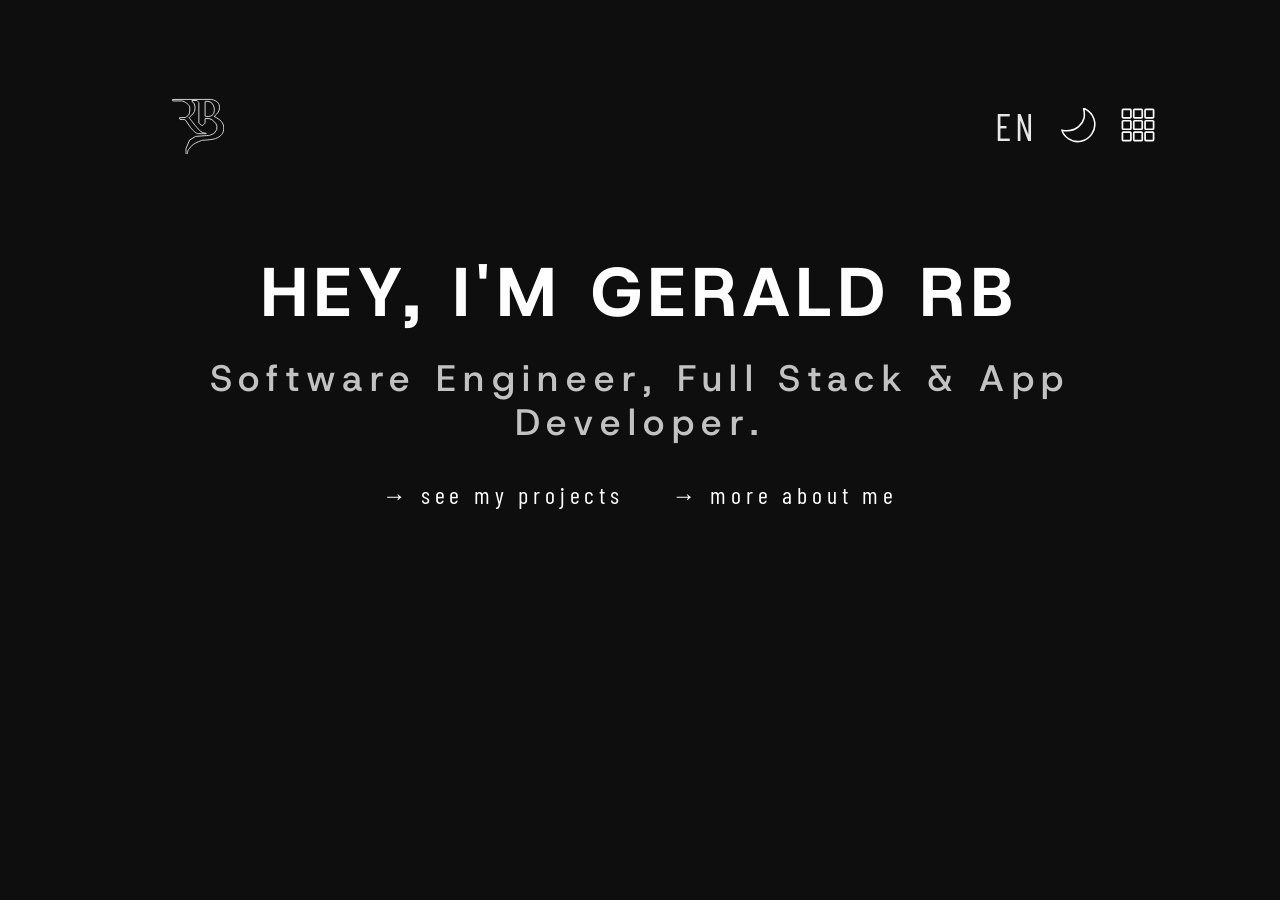
<file: index.html>
<!DOCTYPE html>
<html lang="en">

<head>
    <meta charset="UTF-8">
    <meta name="viewport" content="width=device-width, initial-scale=1.0">
    <link href="https://cdn.jsdelivr.net/npm/bootstrap@5.3.8/dist/css/bootstrap.min.css" rel="stylesheet"
        integrity="sha384-sRIl4kxILFvY47J16cr9ZwB07vP4J8+LH7qKQnuqkuIAvNWLzeN8tE5YBujZqJLB" crossorigin="anonymous">
    <link rel="stylesheet" href="Assets/Css/menu.css">
    <link rel="stylesheet" href="Assets/Css/hero.css">
    <link rel="stylesheet" href="Assets/Css/navbar.css">
    <link rel="stylesheet" href="Assets/Css/work.css">
    <link rel="stylesheet" href="Assets/Css/loadBar.css">
    <link rel="stylesheet" href="Assets/Css/animations.css">
    <link rel="stylesheet" href="Assets/Css/theme.css">

    <link rel="icon" type="image/svg+xml" href="SVG/favicon.svg">
</head>

<body class="body-color is-loading">
    <div id="top-loader" aria-hidden="true"></div>

    <header>
        <div class="header-content">
            <div class="left-part">
                <div class="logo">
                    <a href="index.html" aria-label="Home">
                        <span class="visually-hidden">Home</span>

                        <svg class="logo-svg" width="121" height="136" viewBox="0 0 121 121" fill="none"
                            xmlns="http://www.w3.org/2000/svg" aria-hidden="true">
                            <path
                                d="M77 39.5V5.49996C77 5.49996 79 4 86 5.49996C93 6.99992 95.6262 11.5065 98 19.5C98 19.5 98.8577 24.7691 98 29.5C97.1423 34.2309 95 37.4999 89 39.5C83 41.5 77 39.5 77 39.5Z"
                                stroke="currentColor" stroke-width="2" />
                            <path
                                d="M110.499 20C110.689 8.57039 104.901 3.65011 91.9994 0.5H1.99942C1.00002 0.499997 0.5 0.5 0.5 2C0.5 3.5 1.50022 4 1.99942 4H22.4994C24.6956 4.36511 25.9317 4.54808 27.9994 5.5C30.328 6.61258 31.6357 7.29119 33.9994 9C37.2119 11.3687 38.8217 13 40.9994 17C40.9994 17 41.9434 23.1149 40.9994 30C40.0554 36.8851 36.1021 39.9991 30.9994 42.5L17.4994 43C17.4994 43 17.4994 47 18.4994 47C19.4994 47 30.4994 47.5 30.4994 47.5L42.9994 65.5C49.3138 74.2135 57.8767 79.9622 58.4994 80C58.4994 80 85.0577 80.7091 78.9994 79.5C77.0414 79.1092 71.1919 77.6124 70.9994 77.5L65.4994 74C65.4994 74 57.8756 65.8678 53.4994 60.5C48.0454 53.8101 39.9994 43 39.9994 43C46.2777 35.3471 53.0365 32.4266 53.4994 22.5C53.9017 13.8739 51.2297 6.52072 46.4994 5.5V3H57.9994L58.9994 4C58.9994 4 59.94 4.88896 60.4994 5.5C61.3437 6.42219 62.4994 8 62.4994 8V55.5C62.4994 55.5 64.9988 57.5 67.9994 60C71 62.5 68.9994 62 71.9994 60C74.9994 58 76.3105 57.3817 76.9994 54.5V45H85.9994L92.9994 47.5L101.999 56L104.499 63L103.999 71L97.9994 79.5C97.9994 79.5 88.9421 83.6367 87.4994 84C86.0567 84.3633 74.9994 85 74.9994 85L54.9994 86.5L40.9994 95L32.4994 115C32.4994 115 32.758 133.4 32.9994 135C33.2408 136.6 37.4994 118.5 37.4994 118.5C37.4994 118.5 43.0633 111.122 46.9994 107C55.362 100.619 70.4994 95.5 70.4994 95.5C70.4994 95.5 92.7676 94.6535 101.499 91.5C113.68 87.094 120.546 79.3651 120.499 67C120.45 53.8696 111.705 47.0997 97.9994 40C106.785 32.7726 110.369 27.8532 110.499 20Z"
                                stroke="currentColor" stroke-width="2" />
                        </svg>
                    </a>
                </div>
            </div>
            <div class="right-part">
                <ul>
                    <li class="lenguaje-switch">
                        <button class="lang-toggle" type="button" aria-pressed="false">
                            <span class="lang-wrapper">
                                <span class="lang en">EN</span>
                                <span class="lang es">ES</span>
                            </span>
                        </button>
                    </li>



                    <li class="theme-switch">
                        <button class="icon-btn theme-toggle" type="button" aria-label="Toggle theme"
                            aria-pressed="false">

                            <!-- 🌙 LUNA -->
                            <span class="icon moon">
                                <svg class="theme-icon" viewBox="0 0 225 228" fill="none"
                                    xmlns="http://www.w3.org/2000/svg" aria-hidden="true">
                                    <path
                                        d="M4.4873 143.374L4.71479 144.374M4.71479 144.374C9.60384 165.429 24.9915 186.023 48.4873 201.374C98.5631 234.092 164.255 219.427 198.487 170.374C221.055 138.037 225.076 107.744 212.487 70.374C200.452 34.6471 180.845 17.1181 145.487 0.874023C157.366 54.6944 150.301 87.4006 114.987 119.874C82.5155 149.734 51.8007 153.996 4.71479 144.374Z"
                                        stroke="currentColor" />
                                </svg>
                            </span>

                            <!-- ☀️ SOL -->
                            <span class="icon sun">
                                <!-- PEGA AQUÍ tu SVG del sol -->
                                <svg class="sun-icon" viewBox="0 0 938 937" fill="none"
                                    xmlns="http://www.w3.org/2000/svg">
                                    <path
                                        d="M731.046 684.517C712.01 663.057 700.814 658.483 681.542 667.017C673.467 671.306 669.273 677.053 665.541 684.517C665.541 684.517 663.975 692.16 664.042 698.517C664.131 706.928 672.212 718.598 672.54 718.517C672.54 718.517 716.542 761.517 757.042 803.017C778.06 810.895 788.431 811.325 802.546 795.017C811.903 778.478 810.146 767.561 802.546 755.517L731.046 684.517Z"
                                        stroke="currentColor" />
                                    <path
                                        d="M907.541 435.517H786.041C767.474 441.349 760.291 447.897 758.541 468.517C760.576 488.4 768.242 494.325 786.041 500.517H907.541C929.898 495.078 934.363 486.425 936.541 468.517C935.399 449.261 929.315 441.356 907.541 435.517Z"
                                        stroke="currentColor" />
                                    <path
                                        d="M670.042 221.017L752.542 137.017C771.725 124.899 786.063 124.316 799.042 137.017C811.224 148.936 812.89 161.324 802.542 180.517L717.542 265.516C701.653 274.437 688.139 276.02 675.542 265.516C662.093 254.303 660.555 239.015 670.042 221.017Z"
                                        stroke="currentColor" />
                                    <path
                                        d="M501.041 149.017V28.5174C496.207 9.97555 485.616 0.0262981 468.041 0.517352C451.295 0.985258 442.992 7.75876 435.541 28.5174V149.017C441.67 169.221 452.465 178.951 470.041 178.017C486.595 177.138 496.384 168.804 501.041 149.017Z"
                                        stroke="currentColor" />
                                    <path
                                        d="M444.543 768.516C441.543 772.015 437.542 776.016 436.041 784.517C434.54 793.018 435.044 900.515 435.543 907.516C436.041 914.517 439.541 919.517 439.541 919.517C439.541 919.517 446.122 930.513 456.041 933.517C465.96 936.52 471.462 936.699 481.041 933.517C486.311 931.605 488.73 929.329 492.541 925.517C497.716 920.902 500.092 914.499 501.043 906.516V785.516C499.543 778.99 498.265 775.864 495.043 771.516C488.662 763.708 485.448 761.329 477.041 759.016C470.075 757.1 465.041 757.017 458.043 759.017C451.044 761.017 447.543 765.017 444.543 768.516Z"
                                        stroke="currentColor" />
                                    <path
                                        d="M219.044 671.517C219.044 671.517 137.843 750.713 134.044 756.517C130.245 762.321 128.952 765.942 128.044 773.017C127.931 781.019 128.682 785.349 132.544 792.517C135.157 797.365 143.896 804.632 144.544 804.517C149.829 807.195 153.112 808.383 160.041 808.517C167.223 808.648 177.041 804.517 177.041 804.517C178.524 804.872 232.004 750.906 265.541 718.017C268.651 713.54 270.152 710.666 271.541 706.517C273.044 701.08 273.408 697.508 272.541 692.017C271.046 683.068 269.652 681.2 266.541 676.517C263.43 671.834 255.194 666.289 255.041 667.017C246.817 663.155 241.956 662.814 233.041 664.017C227.348 665.893 224.313 667.671 219.044 671.517Z"
                                        stroke="currentColor" />
                                    <path
                                        d="M21.0429 437.517C13.5128 441.157 10.2098 443.901 5.04581 451.517C5.04581 451.517 1.97471 457.485 1.04268 461.517C-0.186026 466.831 0.97772 478.01 1.54089 478.017C2.58803 481.295 6.1053 487.324 6.54102 487.517C6.0586 487.505 10.3062 493.025 15.041 495.517C19.7044 498.261 22.5824 499.288 28.0458 500.517C33.5092 501.745 152.046 500.517 152.046 500.517C155.272 500.031 160.041 497.517 160.041 497.517C160.041 497.517 168.426 492.981 171.041 489.017C175.736 482.815 177.041 478.517 177.041 478.517C178.566 471.806 179.828 464.937 177.041 457.017C175.207 451.804 172.96 448.489 169.541 445.017C163.048 438.931 158.747 437.223 150.546 435.517H31.0458C27.0208 435.702 24.3566 435.987 21.0429 437.517Z"
                                        stroke="currentColor" />
                                    <path
                                        d="M252.041 269.517C265.757 262.734 270.471 256.938 272.041 242.017C273.004 232.007 271.527 227.382 267.041 220.017L180.541 134.517C174.32 129.86 169.76 127.803 162.041 127.517C156.263 127.302 153.231 128.535 147.541 130.517C140.598 134.222 137.16 137.18 132.041 144.517C126.932 155.969 127.48 162.37 130.041 171.517C131.882 176.583 133.452 179.138 137.541 183.017C141.63 186.895 221.541 267.017 221.541 267.017C232.324 271.617 238.442 273.967 252.041 269.517Z"
                                        stroke="currentColor" />
                                    <path
                                        d="M587.041 415.017C574.707 384.466 558.869 366.017 520.541 346.517C520.541 346.517 510.409 343.159 505.043 345.517C499.223 348.074 495.482 351.324 494.043 357.517C493.38 360.37 493.762 362.101 494.043 365.017C495.019 375.119 512.555 381.781 513.543 383.017C529.703 391.526 537.131 398.475 548.043 415.017C555.046 427.163 558.478 434.416 561.544 450.017C562.508 454.263 561.494 472.687 559.543 489.517C559.543 489.517 561.692 499.231 566.543 502.017C574.198 506.412 586 503.205 589.044 500.017C592.089 496.829 594.119 494.285 597.044 473.017C598.069 448.965 595.613 436.618 587.041 415.017Z"
                                        stroke="currentColor" />
                                    <path
                                        d="M335.544 266.014C306.83 286.446 292.302 299.669 271.044 328.514C253.447 354.78 245.329 371.205 234.544 404.014C225.89 446.085 224.063 470.128 230.544 514.514C238.881 550.104 246.902 569.823 268.044 604.514C289.416 632.432 302.286 645.597 329.045 666.014C358.051 685.436 376.482 692.907 411.044 703.514C443.887 710.694 462.829 711.568 497.544 708.514C539.273 700.946 561.62 694.219 597.544 673.014C627.143 652.048 642.282 638.83 664.544 610.514C678.269 590.622 684.317 578.782 693.544 557.014C694.462 556.768 707.544 508.514 707.544 508.514C707.544 508.514 712.361 464.306 708.544 435.017C702.444 402.761 697.553 385.266 681.544 353.514C660.789 318.018 647.245 303.222 622.044 281.014C594.678 254.369 535.544 235.517 535.544 235.517C490.593 223.778 464.274 223.977 424.044 230.017C424.226 229.45 365.993 243.796 335.544 266.014Z"
                                        stroke="currentColor" />
                                </svg>

                            </span>

                        </button>
                    </li>

                    <li>
                        <button class="hamburger-btn" aria-label="Open menu" aria-controls="menu" aria-expanded="false">

                            <!-- ICONO DEFAULT (grid) -->
                            <span class="icon icon-default">
                                <svg class="hamburger-icon" viewBox="0 0 120 120" xmlns="http://www.w3.org/2000/svg"
                                    fill="none" aria-hidden="true">
                                    <rect x="5" y="5" width="30" height="30" rx="3" />
                                    <rect x="45" y="5" width="30" height="30" rx="3" />
                                    <rect x="85" y="5" width="30" height="30" rx="3" />

                                    <rect x="5" y="45" width="30" height="30" rx="3" />
                                    <rect x="45" y="45" width="30" height="30" rx="3" />
                                    <rect x="85" y="45" width="30" height="30" rx="3" />

                                    <rect x="5" y="85" width="30" height="30" rx="3" />
                                    <rect x="45" y="85" width="30" height="30" rx="3" />
                                    <rect x="85" y="85" width="30" height="30" rx="3" />
                                </svg>
                            </span>

                            <!-- ICONO HOVER (menu2) -->
                            <span class="icon icon-hover">
                                <svg class="menu2-icon" viewBox="0 0 281 250" fill="none"
                                    xmlns="http://www.w3.org/2000/svg" aria-hidden="true">

                                    <path class="draw"
                                        d="M181.734 0.500001L181.734 249L98.1322 249C98.2103 218.048 98.1107 0.500007 98.1107 0.500007L181.734 0.500001Z"
                                        stroke="currentColor" />

                                    <path class="draw"
                                        d="M0.500868 83.4942L280.118 83.3886L280.224 160.592C245.397 160.533 0.606737 160.717 0.606737 160.717L0.500868 83.4942Z"
                                        stroke="currentColor" />

                                    <path class="draw" d="M70.1084 180.503H0.608398V249.003H70.1084V180.503Z"
                                        stroke="currentColor" />

                                    <path class="draw" d="M280.108 180.503H210.608V249.003H280.108V180.503Z"
                                        stroke="currentColor" />

                                    <path class="draw" d="M70.1084 0.50293H0.608398V69.0029H70.1084V0.50293Z"
                                        stroke="currentColor" />

                                    <path class="draw" d="M280.108 0.50293H210.608V69.0029H280.108V0.50293Z"
                                        stroke="currentColor" />
                                </svg>
                            </span>

                            <!-- ICON Exit MENU -->
                            <span class="icon icon-close">
                                <svg class="menu3-icon" style="width: 40px; height: 40px;" viewBox="0 0 328 330"
                                    fill="none" xmlns="http://www.w3.org/2000/svg">
                                    <path
                                        d="M231.434 34.6407L43.9963 242.132L101.234 293.941C124.526 268.049 288.686 86.4631 288.686 86.4631L231.434 34.6407Z"
                                        stroke="currentColor" />
                                    <path
                                        d="M40.1776 92.6673L237.825 290.458L292.49 235.941C267.821 211.357 94.8566 38.1365 94.8566 38.1365L40.1776 92.6673Z"
                                        stroke="currentColor" />
                                </svg>
                            </span>
                        </button>

                    </li>
                </ul>
            </div>
        </div>
    </header>

    <div class="menu" id="menu" aria-hidden="true">

        <!-- SKETCH -->
        <div class="menu-sketch" aria-hidden="true">
            <svg viewBox="0 0 1000 700" preserveAspectRatio="none">
                <path d="M70,70 L930,70 L930,630 L70,630 Z" />
                <path d="M70,150 L930,150" />
                <path d="M180,70 L180,630" />
                <path d="M220,210 L880,210" />
            </svg>
        </div>

        <div class="menu-content">
            <div class="menu-items">
                <nav>
                    <ol>
                        <li>
                            <div class="item-inner "><a href="index.html" data-transition="true">
                                    <h1 data-i18n="nav.home"></h1>
                                </a></div>
                        </li>
                        <li>
                            <div class="item-inner"><a href="View/Work/work.html" data-transition="true">
                                    <h1 data-i18n="nav.work"></h1>
                                </a></div>
                        </li>
                        <li>
                            <div class="item-inner"><a href="View/About/about.html" data-transition="true">
                                    <h1 data-i18n="nav.about"></h1>
                                </a></div>
                        </li>
                        <li>
                            <div class="item-inner hover-scale"><a href="View/Contact/contact.html"
                                    data-transition="true">

                                    <h1 data-i18n="nav.contact"></h1>
                                </a></div>
                        </li>
                    </ol>
                </nav>
            </div>
        </div>
    </div>
    <main>
        <div class="hero">
            <section class="option-section">
                <div class="container">
                    <div class="text-mask">
                        <h1 class="display-1 h1-1 text-slide delay-2" data-i18n="hero.greeting"></h1>
                    </div>

                    <!-- TEXTO DE ABAJO -->
                    <div class="text-mask">
                        <h3 class="h3-1 text-slide delay-1" data-i18n="hero.title"></h3>
                    </div>
                    <ul class="list-unstyled d-flex justify-content-center gap-5 mt-4">
                        <li>
                            <div class="text-mask">
                                <div class="link-wrapper text-center text-slide delay-3">
                                    <a href="View/Work/work.html" class="link-text" data-i18n="hero.subtitle.1"></a>
                                    <div class="link-line"></div>
                                </div>
                            </div>
                        </li>

                        <li>
                            <div class="text-mask">
                                <div class="link-wrapper text-center text-slide delay-4 hover-scale">
                                    <a href="View/About/about.html" class="link-text" data-i18n="hero.subtitle.2"></a>
                                    <div class="link-line"></div>
                                </div>
                            </div>
                        </li>
                    </ul>
                </div>
            </section>
        </div>
    </main>



    <script type="module" src="Assets/JS/hero.js"></script>
    <script type="module" src="Assets/JS/main.js"></script>
    <script type="module" src="Assets/JS/menu.js"></script>
    <script type="module" src="Assets/JS/theme.js"></script>
    <script type="module" src="Assets/JS/loadBar.js"></script>
    <script type="module" src="Assets/JS/animations.js"></script>




</body>

</html>
</file>
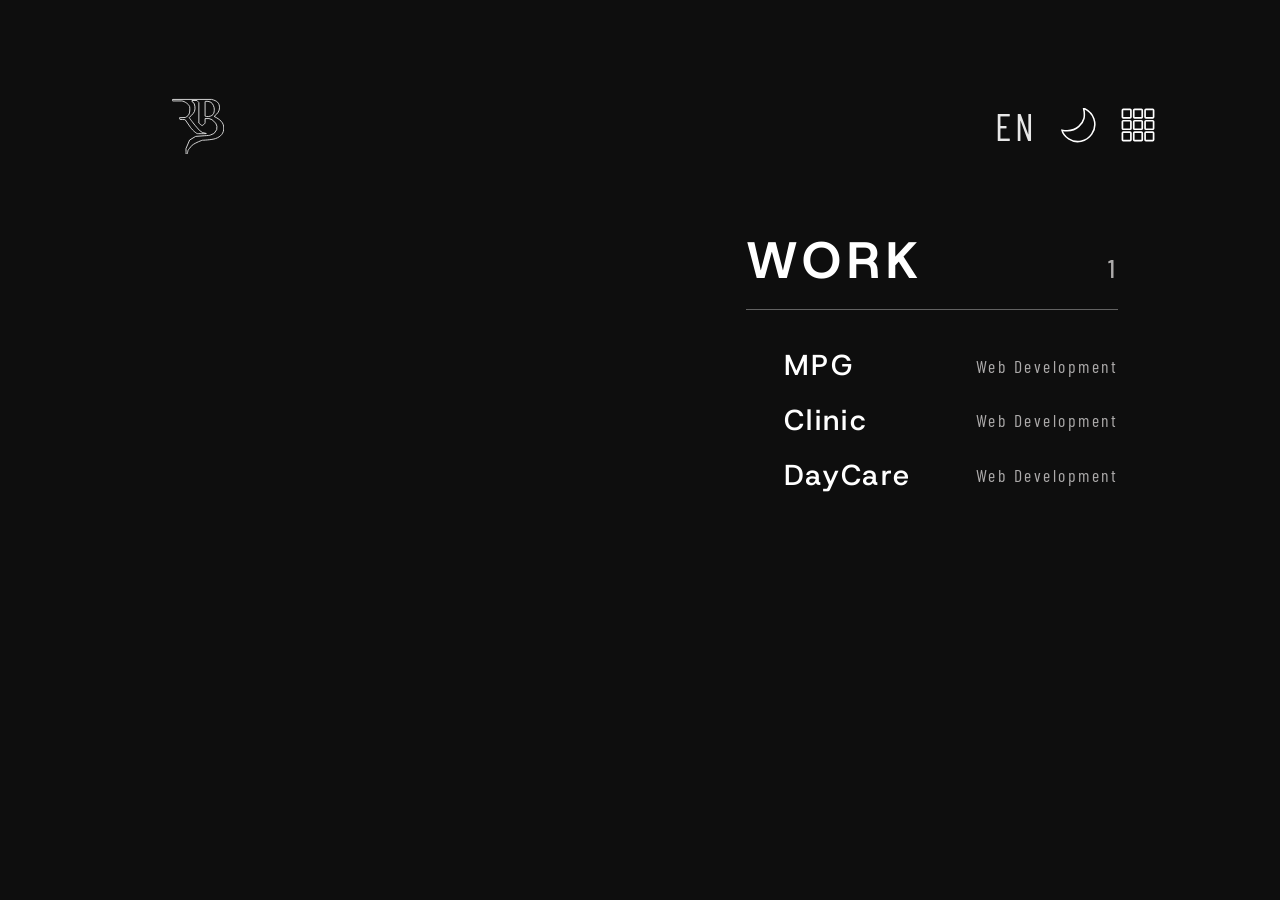
<file: View/Work/work.html>
<!doctype html>
<html lang="en">

<head>
    <meta charset="utf-8" />
    <meta name="viewport" content="width=device-width,initial-scale=1" />
    <title>Gerald | Work</title>

    <link rel="icon" type="image/svg+xml" href="../../SVG/favicon.svg">
    <link href="https://cdn.jsdelivr.net/npm/bootstrap@5.3.8/dist/css/bootstrap.min.css" rel="stylesheet"
        integrity="sha384-sRIl4kxILFvY47J16cr9ZwB07vP4J8+LH7qKQnuqkuIAvNWLzeN8tE5YBujZqJLB" crossorigin="anonymous">
    <link rel="stylesheet" href="../../Assets/Css/menu.css">
    <link rel="stylesheet" href="../../Assets/Css/navbar.css">
    <link rel="stylesheet" href="../../Assets/Css/work.css">
    <link rel="stylesheet" href="../../Assets/Css/animations.css">
    <link rel="stylesheet" href="../../Assets/Css/workImages.css">
    <link rel="stylesheet" href="../../Assets/Css/loadBar.css">
    <link rel="stylesheet" href="../../Assets/Css/theme.css">

</head>

<body class="body-color is-loading" onload="document.body.classList.add('is-in')">
    <div id="top-loader" aria-hidden="true"></div>


    <header>
        <div class="header-content">
            <div class="left-part">
                <div class="logo">
                    <a href="../../index.html" aria-label="Home">
                        <span class="visually-hidden">Home</span>

                        <svg class="logo-svg" width="121" height="136" viewBox="0 0 121 121" fill="none"
                            xmlns="http://www.w3.org/2000/svg" aria-hidden="true">
                            <path
                                d="M77 39.5V5.49996C77 5.49996 79 4 86 5.49996C93 6.99992 95.6262 11.5065 98 19.5C98 19.5 98.8577 24.7691 98 29.5C97.1423 34.2309 95 37.4999 89 39.5C83 41.5 77 39.5 77 39.5Z"
                                stroke="currentColor" stroke-width="2" />
                            <path
                                d="M110.499 20C110.689 8.57039 104.901 3.65011 91.9994 0.5H1.99942C1.00002 0.499997 0.5 0.5 0.5 2C0.5 3.5 1.50022 4 1.99942 4H22.4994C24.6956 4.36511 25.9317 4.54808 27.9994 5.5C30.328 6.61258 31.6357 7.29119 33.9994 9C37.2119 11.3687 38.8217 13 40.9994 17C40.9994 17 41.9434 23.1149 40.9994 30C40.0554 36.8851 36.1021 39.9991 30.9994 42.5L17.4994 43C17.4994 43 17.4994 47 18.4994 47C19.4994 47 30.4994 47.5 30.4994 47.5L42.9994 65.5C49.3138 74.2135 57.8767 79.9622 58.4994 80C58.4994 80 85.0577 80.7091 78.9994 79.5C77.0414 79.1092 71.1919 77.6124 70.9994 77.5L65.4994 74C65.4994 74 57.8756 65.8678 53.4994 60.5C48.0454 53.8101 39.9994 43 39.9994 43C46.2777 35.3471 53.0365 32.4266 53.4994 22.5C53.9017 13.8739 51.2297 6.52072 46.4994 5.5V3H57.9994L58.9994 4C58.9994 4 59.94 4.88896 60.4994 5.5C61.3437 6.42219 62.4994 8 62.4994 8V55.5C62.4994 55.5 64.9988 57.5 67.9994 60C71 62.5 68.9994 62 71.9994 60C74.9994 58 76.3105 57.3817 76.9994 54.5V45H85.9994L92.9994 47.5L101.999 56L104.499 63L103.999 71L97.9994 79.5C97.9994 79.5 88.9421 83.6367 87.4994 84C86.0567 84.3633 74.9994 85 74.9994 85L54.9994 86.5L40.9994 95L32.4994 115C32.4994 115 32.758 133.4 32.9994 135C33.2408 136.6 37.4994 118.5 37.4994 118.5C37.4994 118.5 43.0633 111.122 46.9994 107C55.362 100.619 70.4994 95.5 70.4994 95.5C70.4994 95.5 92.7676 94.6535 101.499 91.5C113.68 87.094 120.546 79.3651 120.499 67C120.45 53.8696 111.705 47.0997 97.9994 40C106.785 32.7726 110.369 27.8532 110.499 20Z"
                                stroke="currentColor" stroke-width="2" />
                        </svg>
                    </a>
                </div>
            </div>
            <div class="right-part">
                <ul>
                    <li class="lenguaje-switch">
                        <button class="lang-toggle" type="button" aria-pressed="false">
                            <span class="lang-wrapper">
                                <span class="lang es">ES</span>
                                <span class="lang en">EN</span>
                            </span>
                        </button>
                    </li>
                    <li class="theme-switch">
                        <button class="icon-btn theme-toggle" aria-label="Toggle theme" aria-pressed="false">

                            <!-- 🌙 LUNA -->
                            <span class="icon moon">
                                <svg class="theme-icon" viewBox="0 0 225 228" fill="none"
                                    xmlns="http://www.w3.org/2000/svg" aria-hidden="true">
                                    <path
                                        d="M4.4873 143.374L4.71479 144.374M4.71479 144.374C9.60384 165.429 24.9915 186.023 48.4873 201.374C98.5631 234.092 164.255 219.427 198.487 170.374C221.055 138.037 225.076 107.744 212.487 70.374C200.452 34.6471 180.845 17.1181 145.487 0.874023C157.366 54.6944 150.301 87.4006 114.987 119.874C82.5155 149.734 51.8007 153.996 4.71479 144.374Z"
                                        stroke="currentColor" />
                                </svg>
                            </span>

                            <!-- ☀️ SOL -->
                            <span class="icon sun">
                                <!-- PEGA AQUÍ tu SVG del sol -->
                                <svg class="sun-icon" viewBox="0 0 938 937" fill="none"
                                    xmlns="http://www.w3.org/2000/svg">
                                    <path
                                        d="M731.046 684.517C712.01 663.057 700.814 658.483 681.542 667.017C673.467 671.306 669.273 677.053 665.541 684.517C665.541 684.517 663.975 692.16 664.042 698.517C664.131 706.928 672.212 718.598 672.54 718.517C672.54 718.517 716.542 761.517 757.042 803.017C778.06 810.895 788.431 811.325 802.546 795.017C811.903 778.478 810.146 767.561 802.546 755.517L731.046 684.517Z"
                                        stroke="currentColor" />
                                    <path
                                        d="M907.541 435.517H786.041C767.474 441.349 760.291 447.897 758.541 468.517C760.576 488.4 768.242 494.325 786.041 500.517H907.541C929.898 495.078 934.363 486.425 936.541 468.517C935.399 449.261 929.315 441.356 907.541 435.517Z"
                                        stroke="currentColor" />
                                    <path
                                        d="M670.042 221.017L752.542 137.017C771.725 124.899 786.063 124.316 799.042 137.017C811.224 148.936 812.89 161.324 802.542 180.517L717.542 265.516C701.653 274.437 688.139 276.02 675.542 265.516C662.093 254.303 660.555 239.015 670.042 221.017Z"
                                        stroke="currentColor" />
                                    <path
                                        d="M501.041 149.017V28.5174C496.207 9.97555 485.616 0.0262981 468.041 0.517352C451.295 0.985258 442.992 7.75876 435.541 28.5174V149.017C441.67 169.221 452.465 178.951 470.041 178.017C486.595 177.138 496.384 168.804 501.041 149.017Z"
                                        stroke="currentColor" />
                                    <path
                                        d="M444.543 768.516C441.543 772.015 437.542 776.016 436.041 784.517C434.54 793.018 435.044 900.515 435.543 907.516C436.041 914.517 439.541 919.517 439.541 919.517C439.541 919.517 446.122 930.513 456.041 933.517C465.96 936.52 471.462 936.699 481.041 933.517C486.311 931.605 488.73 929.329 492.541 925.517C497.716 920.902 500.092 914.499 501.043 906.516V785.516C499.543 778.99 498.265 775.864 495.043 771.516C488.662 763.708 485.448 761.329 477.041 759.016C470.075 757.1 465.041 757.017 458.043 759.017C451.044 761.017 447.543 765.017 444.543 768.516Z"
                                        stroke="currentColor" />
                                    <path
                                        d="M219.044 671.517C219.044 671.517 137.843 750.713 134.044 756.517C130.245 762.321 128.952 765.942 128.044 773.017C127.931 781.019 128.682 785.349 132.544 792.517C135.157 797.365 143.896 804.632 144.544 804.517C149.829 807.195 153.112 808.383 160.041 808.517C167.223 808.648 177.041 804.517 177.041 804.517C178.524 804.872 232.004 750.906 265.541 718.017C268.651 713.54 270.152 710.666 271.541 706.517C273.044 701.08 273.408 697.508 272.541 692.017C271.046 683.068 269.652 681.2 266.541 676.517C263.43 671.834 255.194 666.289 255.041 667.017C246.817 663.155 241.956 662.814 233.041 664.017C227.348 665.893 224.313 667.671 219.044 671.517Z"
                                        stroke="currentColor" />
                                    <path
                                        d="M21.0429 437.517C13.5128 441.157 10.2098 443.901 5.04581 451.517C5.04581 451.517 1.97471 457.485 1.04268 461.517C-0.186026 466.831 0.97772 478.01 1.54089 478.017C2.58803 481.295 6.1053 487.324 6.54102 487.517C6.0586 487.505 10.3062 493.025 15.041 495.517C19.7044 498.261 22.5824 499.288 28.0458 500.517C33.5092 501.745 152.046 500.517 152.046 500.517C155.272 500.031 160.041 497.517 160.041 497.517C160.041 497.517 168.426 492.981 171.041 489.017C175.736 482.815 177.041 478.517 177.041 478.517C178.566 471.806 179.828 464.937 177.041 457.017C175.207 451.804 172.96 448.489 169.541 445.017C163.048 438.931 158.747 437.223 150.546 435.517H31.0458C27.0208 435.702 24.3566 435.987 21.0429 437.517Z"
                                        stroke="currentColor" />
                                    <path
                                        d="M252.041 269.517C265.757 262.734 270.471 256.938 272.041 242.017C273.004 232.007 271.527 227.382 267.041 220.017L180.541 134.517C174.32 129.86 169.76 127.803 162.041 127.517C156.263 127.302 153.231 128.535 147.541 130.517C140.598 134.222 137.16 137.18 132.041 144.517C126.932 155.969 127.48 162.37 130.041 171.517C131.882 176.583 133.452 179.138 137.541 183.017C141.63 186.895 221.541 267.017 221.541 267.017C232.324 271.617 238.442 273.967 252.041 269.517Z"
                                        stroke="currentColor" />
                                    <path
                                        d="M587.041 415.017C574.707 384.466 558.869 366.017 520.541 346.517C520.541 346.517 510.409 343.159 505.043 345.517C499.223 348.074 495.482 351.324 494.043 357.517C493.38 360.37 493.762 362.101 494.043 365.017C495.019 375.119 512.555 381.781 513.543 383.017C529.703 391.526 537.131 398.475 548.043 415.017C555.046 427.163 558.478 434.416 561.544 450.017C562.508 454.263 561.494 472.687 559.543 489.517C559.543 489.517 561.692 499.231 566.543 502.017C574.198 506.412 586 503.205 589.044 500.017C592.089 496.829 594.119 494.285 597.044 473.017C598.069 448.965 595.613 436.618 587.041 415.017Z"
                                        stroke="currentColor" />
                                    <path
                                        d="M335.544 266.014C306.83 286.446 292.302 299.669 271.044 328.514C253.447 354.78 245.329 371.205 234.544 404.014C225.89 446.085 224.063 470.128 230.544 514.514C238.881 550.104 246.902 569.823 268.044 604.514C289.416 632.432 302.286 645.597 329.045 666.014C358.051 685.436 376.482 692.907 411.044 703.514C443.887 710.694 462.829 711.568 497.544 708.514C539.273 700.946 561.62 694.219 597.544 673.014C627.143 652.048 642.282 638.83 664.544 610.514C678.269 590.622 684.317 578.782 693.544 557.014C694.462 556.768 707.544 508.514 707.544 508.514C707.544 508.514 712.361 464.306 708.544 435.017C702.444 402.761 697.553 385.266 681.544 353.514C660.789 318.018 647.245 303.222 622.044 281.014C594.678 254.369 535.544 235.517 535.544 235.517C490.593 223.778 464.274 223.977 424.044 230.017C424.226 229.45 365.993 243.796 335.544 266.014Z"
                                        stroke="currentColor" />
                                </svg>

                            </span>

                        </button>
                    </li>

                    <li>
                        <button class="hamburger-btn" aria-label="Open menu" aria-controls="menu" aria-expanded="false">

                            <!-- ICONO DEFAULT (grid) -->
                            <span class="icon icon-default">
                                <svg class="hamburger-icon" viewBox="0 0 120 120" xmlns="http://www.w3.org/2000/svg"
                                    fill="none" aria-hidden="true">
                                    <rect x="5" y="5" width="30" height="30" rx="3" />
                                    <rect x="45" y="5" width="30" height="30" rx="3" />
                                    <rect x="85" y="5" width="30" height="30" rx="3" />

                                    <rect x="5" y="45" width="30" height="30" rx="3" />
                                    <rect x="45" y="45" width="30" height="30" rx="3" />
                                    <rect x="85" y="45" width="30" height="30" rx="3" />

                                    <rect x="5" y="85" width="30" height="30" rx="3" />
                                    <rect x="45" y="85" width="30" height="30" rx="3" />
                                    <rect x="85" y="85" width="30" height="30" rx="3" />
                                </svg>
                            </span>

                            <!-- ICONO HOVER (menu2) -->
                            <span class="icon icon-hover">
                                <svg class="menu2-icon" viewBox="0 0 281 250" fill="none"
                                    xmlns="http://www.w3.org/2000/svg" aria-hidden="true">

                                    <path class="draw"
                                        d="M181.734 0.500001L181.734 249L98.1322 249C98.2103 218.048 98.1107 0.500007 98.1107 0.500007L181.734 0.500001Z"
                                        stroke="currentColor" />

                                    <path class="draw"
                                        d="M0.500868 83.4942L280.118 83.3886L280.224 160.592C245.397 160.533 0.606737 160.717 0.606737 160.717L0.500868 83.4942Z"
                                        stroke="currentColor" />

                                    <path class="draw" d="M70.1084 180.503H0.608398V249.003H70.1084V180.503Z"
                                        stroke="currentColor" />

                                    <path class="draw" d="M280.108 180.503H210.608V249.003H280.108V180.503Z"
                                        stroke="currentColor" />

                                    <path class="draw" d="M70.1084 0.50293H0.608398V69.0029H70.1084V0.50293Z"
                                        stroke="currentColor" />

                                    <path class="draw" d="M280.108 0.50293H210.608V69.0029H280.108V0.50293Z"
                                        stroke="currentColor" />
                                </svg>
                            </span>

                            <!-- ICON Exit MENU -->
                            <span class="icon icon-close">
                                <svg class="menu3-icon" style="width: 40px; height: 40px;" viewBox="0 0 328 330"
                                    fill="none" xmlns="http://www.w3.org/2000/svg">
                                    <path
                                        d="M231.434 34.6407L43.9963 242.132L101.234 293.941C124.526 268.049 288.686 86.4631 288.686 86.4631L231.434 34.6407Z"
                                        stroke="currentColor" />
                                    <path
                                        d="M40.1776 92.6673L237.825 290.458L292.49 235.941C267.821 211.357 94.8566 38.1365 94.8566 38.1365L40.1776 92.6673Z"
                                        stroke="currentColor" />
                                </svg>
                            </span>

                        </button>

                    </li>
                </ul>
            </div>
        </div>
    </header>
    <div class="menu" id="menu" aria-hidden="true">

        <!-- SKETCH -->
        <div class="menu-sketch" aria-hidden="true">
            <svg viewBox="0 0 1000 700" preserveAspectRatio="none">
                <path d="M70,70 L930,70 L930,630 L70,630 Z" />
                <path d="M70,150 L930,150" />
                <path d="M180,70 L180,630" />
                <path d="M220,210 L880,210" />
            </svg>
        </div>

        <div class="menu-content">
            <div class="menu-items">
                <nav>
                    <ol>
                        <li>
                            <div class="item-inner "><a href="../../index.html" data-transition="true">
                                    <h1 data-i18n="nav.home"></h1>
                                </a></div>
                        </li>
                        <li>
                            <div class="item-inner"><a href="../../View/Work/work.html" data-transition="true">
                                    <h1 data-i18n="nav.work"></h1>
                                </a></div>
                        </li>
                        <li>
                            <div class="item-inner"><a href="../../View/About/about.html" data-transition="true">
                                    <h1 data-i18n="nav.about"></h1>
                                </a></div>
                        </li>
                        <li>
                            <div class="item-inner hover-scale"><a href="../../View/Contact/contact.html"
                                    data-transition="true">
                                    <h1 data-i18n="nav.contact"></h1>
                                </a></div>
                        </li>
                    </ol>
                </nav>
            </div>
        </div>
    </div>


    <div class="container">
        <div class="page-content">
            <div class="projects">
                <div class="projects-left">
                    <div class="projects-left-inside">
                        <div class="projects-image-wrapper">
                            <div class="projects-image-scale">
                                <img class="projects-image " alt="Preview"
                                    src="../../Assets/Images/Clinica/ClinicaVitalis.webp">

                                <img class="projects-image" alt="Preview"
                                    src="../../Assets/Images/Guarderia/GuarderiaCitas.webp">
                            </div>
                        </div>
                    </div>
                </div>

                <div class="projects-right">
                    <div class="page-head">
                        <h2 class="page-title anim anim-slide-up delay-2 is-in" data-transition="true"
                            data-i18n="work.title"></h2>
                        <h5 class="elementes-number anim anim-slide-up delay-2 is-in">1</h5>
                    </div>

                    <svg class="work-line anim anim-line delay-2 is-in" viewBox="0 0 100 1" preserveAspectRatio="none">
                        <line x1="0" y1="0.5" x2="100" y2="0.5" />
                    </svg>



                    <ul class="project-list">
                        <li data-image="">
                                <div class="projects-row">
                                    <div class="projects-row-left" >
                                        <div class="project-selected-wrapper">
                                            <h4 class="projects-selected">→</h4>
                                        </div>

                                        <!-- MPG -->
                                        <a href="../../View/Proyects/mpg.html" data-transition="true"
                                            data-img="../../Assets/Images/MPG/MPGLogo.png">
                                            <h4 class="project-title anim anim-slide-up delay-1 is-in"
                                                data-i18n="work.subtitle.MPG">

                                            </h4>
                                        </a>
                                    </div>
                                    <div class="projects-row-right">
                                        <p class="projects-category anim anim-slide-up delay-1 is-in"
                                            data-i18n="work.subtitle.2">
                                        </p>
                                    </div>
                                </div>
                        </li>
                    </ul>
                    
                    <ul class="project-list">
                        <li data-image="">
                                <div class="projects-row">
                                    <div class="projects-row-left">
                                        <div class="project-selected-wrapper">
                                            <h4 class="projects-selected">→</h4>
                                        </div>

                                        <!-- Clinic -->
                                        <a href="../../View/Proyects/clinica.html" data-transition="true"
                                            data-img="../../Assets/Images/Clinica/ClinicaVitalis.webp">
                                            <h4 class="project-title anim anim-slide-up delay-1 is-in"
                                                data-i18n="work.subtitle.1">

                                            </h4>
                                        </a>
                                    </div>
                                    <div class="projects-row-right">
                                        <p class="projects-category anim anim-slide-up delay-1 is-in"
                                            data-i18n="work.subtitle.2">
                                        </p>
                                    </div>
                                </div>
                        </li>
                    </ul>

                    <ul class="project-list">
                        <li data-image="">
                                <div class="projects-row">
                                    <div class="projects-row-left" >
                                        <div class="project-selected-wrapper">
                                            <h4 class="projects-selected">→</h4>
                                        </div>

                                        <!-- Clinic -->
                                        <a href="../../View/Proyects/guarderia.html" data-transition="true"
                                            data-img="../../Assets/Images/Guarderia/GuarderiaLogo.png">
                                            <h4 class="project-title anim anim-slide-up delay-1 is-in"
                                                data-i18n="work.subtitle.Guarderia1">

                                            </h4>
                                        </a>
                                    </div>
                                    <div class="projects-row-right">
                                        <p class="projects-category anim anim-slide-up delay-1 is-in"
                                            data-i18n="work.subtitle.2">
                                        </p>
                                    </div>
                                </div>
                        </li>
                    </ul>
                </div>
            </div>
        </div>
    </div>

    <script type="module" src="../../Assets/JS/hero.js"></script>
    <script type="module" src="../../Assets/JS/main.js"></script>
    <script type="module" src="../../Assets/JS/menu.js"></script>
    <script type="module" src="../../Assets/JS/theme.js"></script>
    <script type="module" src="../../Assets/JS/work.js"></script>
    <script type="module" src="../../Assets/JS/animations.js"></script>
    <script type="module" src="../../Assets/JS/loadBar.js"></script>



</body>

</html>
</file>
<file: Assets/Css/menu.css>
.menu {
    display: flex;
    align-items: center;
    justify-content: flex-start;

    position: fixed;
    left: 0;
    right: 0;
    bottom: 0;
    top: 100px;

    z-index: 4000;
    background: var(--menu-bg);


    opacity: 0;
    pointer-events: none;
    transform: translateY(-24px);
    transition: opacity .3s ease, transform .3s ease;
}

body.menu-open .menu {
    opacity: 1;
    pointer-events: auto;
    transform: translateY(0);
}

body.menu-open {
    overflow: hidden;
}

.site {
    transition: opacity .25s ease, transform .25s ease;
}

body.menu-open .site {
    opacity: 0;
    transform: translateY(-24px);
    pointer-events: none;
}

.hero {
    transition: opacity .25s ease, transform .25s ease;
}

body.menu-open .hero {
    opacity: 0;
    transform: translateY(-24px);
    pointer-events: none;
}

.item-inner {
    opacity: 0;
    transform: translateY(20px);
}

body.menu-open .item-inner {
    opacity: 1;
    transform: translateY(0);
}

.menu ol {
    list-style: none;
    counter-reset: menu;
    padding: -3px;
    margin: 0;
}

.menu li {
    counter-increment: menu;
}

.menu .item-inner {
    position: relative;
    padding-left: 2.2rem;
}

.menu .item-inner h1 {
    position: relative;
    padding-left: 2.2rem;
    color: var(--text);
    transform: scale(1.00);
    transform-origin: left;
}

.menu .item-inner a {
    text-decoration: none;
}

.menu .item-inner::before {
    content: counter(menu) ".";
    position: absolute;
    left: 0;
    top: .35em;

    font-size: 1.50rem;
    color: var(--muted-2);
    letter-spacing: .08em;
}

.menu li {
    list-style-type: none;
}

.item-inner {
    opacity: 0;
    transform: translateY(20px);
    transition: opacity .45s ease, transform .45s ease;
}



/* cuando abre, se activan */
body.menu-open .item-inner {
    opacity: 1;
    transform: translateY(0);
}

/* delays escalonados */
body.menu-open .menu li:nth-child(1) .item-inner {
    transition-delay: .18s;
}

/* Home */
body.menu-open .menu li:nth-child(2) .item-inner {
    transition-delay: .30s;
}

/* Work */
body.menu-open .menu li:nth-child(3) .item-inner {
    transition-delay: .42s;
}

/* About */
body.menu-open .menu li:nth-child(4) .item-inner {
    transition-delay: .54s;
}

body:not(.menu-open) .item-inner {
    transition-delay: 0s;
}

body.menu-open .icon-default {
    opacity: 0;
    transform: scale(.85);
}


body.menu-open .hamburger-btn .icon-default {
    opacity: 0 !important;
    transform: scale(.85);
}

body.menu-open .hamburger-btn .icon-hover {
    opacity: 0 !important;
    /* 👈 desactiva hover icon */
    pointer-events: none;
}


/* Contact */

/* pantallas grandes */
@media (min-width: 1200px) {
    .menu {
        padding-left: 180px;
        /* ajustá a gusto */
    }
}

@media (min-width: 1600px) {
    .menu {
        padding-left: 260px;
        /* aún más al centro */
    }
}

@media (min-width: 1200px) {
    .menu .item-inner h1 {
        
        transform: scaleX(1.2);
    }
}

@media (min-width: 1600px) {
    .menu .item-inner h1 {
        transform: scaleX(1.3);
    }
}

@keyframes drawX {
    to {
        stroke-dashoffset: 0;
    }
}

@media (max-width: 768px) {
  .menu .item-inner {
    padding-left: 1.8rem;
    padding-top: 10px;
  }

  .menu .item-inner::before {
    left: 0;
  }
}
</file>
<file: Assets/Css/hero.css>
.hero {
  padding-top: 120px;
}

.h1-1 {
  color: var(--text);


  font-family: "Host Grotesk", sans-serif;
  font-weight: 800;
  text-transform: uppercase;
  letter-spacing: 0.10em;
  font-size: 4.3rem;
}

.h3-1 {
  color: var(--text);
  margin-top: 1rem;

  font-family: "Host Grotesk", sans-serif;
  font-weight: 500;
  letter-spacing: 0.2em;
  font-size: 2.3rem;
  opacity: 0.75;
}

/* links */
.link-wrapper {
  display: inline-block;
}

.link-wrapper .link {
  width: auto;
  margin-bottom: 3px;
  white-space: nowrap;
}

.link-text {
  text-decoration: none;
  color: var(--text);
  font-size: 1.50rem;
  letter-spacing: 0.2em;
  font-family: "Barlow Condensed", sans-serif;
}

.link-line {
  margin-top: 8px;
  width: 100%;
  height: 2px;
  background-color: var(--text);
  transform: scaleX(0);
  transform-origin: left;
  transition: transform 0.4s ease;
}

.link-wrapper:hover .link-line {
  transform: scaleX(1);
}

/* list defaults que estabas seteando */
li {
  display: list-item;
  text-align: -webkit-match-parent;
  unicode-bidi: isolate;
}

.option-section {
  min-height: 50vh;
  display: flex;
  justify-content: center;
  align-items: center;
  text-align: center;
  padding-top: 100px;

}

.text-mask {
  overflow: hidden;
  display: block;

}

/* animación base */
.text-slide {
  display: inline-block;
  transform: translateY(120%);
  animation: slideUp 1s cubic-bezier(.25, .46, .45, .94) forwards;
}

/* primero entra el texto de abajo */
.delay-1 {
  animation-delay: 0.8s;
}

/* después entra el texto de arriba */
.delay-2 {
  animation-delay: 0.2s;
}

/* delays nuevos para links */
.delay-3 {
  animation-delay: 1.4s;
}

.delay-4 {
  animation-delay: 1.6s;
}

@keyframes slideUp {
  to {
    transform: translateY(0);
  }
}

@media (max-width: 480px) {
  .hero {
    padding-top: 60px;
  }

  .option-section {
    padding-top: 30px;
  }

  .h1-1 {
    letter-spacing: 0.04em;
  }

  .h3-1 {
    margin-top: 0.6rem;
  }

  .link-text {
    letter-spacing: 0.12em;
  }
}

/* ===== MOBILE ===== */
@media (max-width: 768px) {
  .hero {
    padding-top: 70px;
  }

  .option-section {
    padding-top: 40px;
    min-height: auto;
  }

  .h1-1 {
    letter-spacing: 0.06em;
  }

  .h3-1 {
    letter-spacing: 0.12em;
  }

  .link-wrapper .link {
    white-space: normal;
    /* ✅ evita overflow */
  }
}

@media (max-width: 1024px) {
  .hero {
    padding-top: 90px;
  }

  .option-section {
    padding-top: 60px;
  }
}
</file>
<file: Assets/Css/navbar.css>
header {
  position: fixed;
  top: 0;
  left: 0;
  width: 100%;
  height: 100px;
  z-index: 5000;
  pointer-events: none;
}

/* Contenedor interno */
.header-content {
  height: 100%;
  display: flex;
  align-items: center;
  justify-content: space-between;
  padding: 0 122px;
}

.left-part,
.right-part {
  pointer-events: auto;
  display: flex;
  align-items: center;
  padding-top: 150px;
}

.logo a {
  margin: 0;
  color: var(--text);
  padding-left: 50px;
}

.logo-svg {
  width: 52px;
  height: auto;
  fill: none;
  stroke: currentColor;
  transition: transform 0.25s ease, opacity 0.25s ease;
  opacity: 0.95;
}

.logo a:hover .logo-svg {
  transform: scale(1.05);
  opacity: 1;
}

.logo-svg path {
  stroke-dasharray: 1200;
  stroke-dashoffset: 1200;
  animation: drawLogo 1.6s ease forwards;
}

.lenguaje-switch {
  position: relative;
}

/* BOTÓN */
.lang-toggle {
  border: 0;
  background: transparent;
  padding: 0;
  cursor: pointer;

  text-decoration: none;
  color: var(--muted);
  font-family: "Barlow Condensed", sans-serif;
  letter-spacing: .10em;
  text-transform: uppercase;
  font-size: 38px;
  opacity: .9;

  display: inline-block;
  height: 54px;
  overflow: hidden;
  position: relative;

  transition: opacity .25s ease, transform .25s ease;
}

.lang-toggle:hover {
  opacity: 1;
}

/* Contenedor interno */
.lang-wrapper {
  position: relative;
  display: inline-block;
}

/* Textos */
.lang {
  display: block;
  transition: transform 0.35s cubic-bezier(0.22, 1, 0.36, 1);
}

.lang.en {
  transform: translateY(0%);
}

.lang.es {
  position: absolute;
  top: 100%;
  left: 0;
}

/* ✅ CUANDO SE PRESIONA (como moon/sun) */
.lang-toggle[aria-pressed="true"] .lang.en {
  transform: translateY(-100%);
}

.lang-toggle[aria-pressed="true"] .lang.es {
  transform: translateY(-100%);
}


header .header-content {
  display: flex;
  align-items: center;
  justify-content: space-between;
}

header .header-content .right-part ul {
  list-style: none;
  display: flex;
  align-items: center;
  gap: 18px;
  margin: 0;
  padding: 0;
}

/* icon button */
.icon-btn {
  width: 44px;
  height: 44px;
  display: grid;
  place-items: center;
  border: 0;
  background: transparent;
  border-radius: 999px;
  color: var(--muted);
  cursor: pointer;
}

.icon-btn svg {
  width: 35px;
  height: 35px;
  display: block;
  fill: none;
  stroke: currentColor;
  stroke-linecap: round;
  stroke-linejoin: round;
}

/* THEME */
.theme-icon path {
  fill: none;
  stroke: currentColor;
  stroke-width: 10;
  stroke-linecap: round;
  stroke-linejoin: round;

  stroke-dasharray: 999;
  stroke-dashoffset: 999;
  animation: drawMoon 1.1s ease forwards;
}

.theme-toggle {
  position: relative;
  overflow: hidden;
}

.theme-toggle .icon {
  position: absolute;
  inset: 0;
  display: grid;
  place-items: center;
  transition: transform .45s cubic-bezier(.4, 0, .2, 1), opacity .35s ease;
}

.theme-toggle .moon {
  opacity: 1;
  transform: translateY(0);
}

.theme-toggle .sun {
  opacity: 0;
  transform: translateY(-120%);
}

.theme-toggle[aria-pressed="true"] .moon {
  opacity: 0;
  transform: translateY(120%);
}

.theme-toggle[aria-pressed="true"] .sun {
  opacity: 1;
  transform: translateY(0);
}

.theme-toggle[aria-pressed="true"] .sun-icon path {
  stroke-dasharray: 999;
  stroke-dashoffset: 999;
  animation: drawSun .9s ease forwards;
}

.sun-icon {
  width: 28px;
  height: 28px;
}

.sun-icon path {
  stroke: currentColor;
  stroke-width: 30;
}

.theme-toggle:hover {
  transform: translateY(-1px);
}

/* menu icon (líneas) */
.menu-icon {
  width: 18px;
  height: 18px;
  fill: none;
  stroke: currentColor;
  stroke-width: 2.2;
  stroke-linecap: round;
  stroke-linejoin: round;
}

.menu-icon path {
  stroke-dasharray: 40;
  stroke-dashoffset: 40;
  animation: drawMenu .9s ease forwards;
}

/* hamburger grid */
.hamburger-btn {
  position: relative;
  width: 40px;
  height: 40px;
  display: grid;
  place-items: center;

  border: 1px solid transparent;
  background: transparent;
  border-radius: 999px;

  color: var(--muted);
  cursor: pointer;

  box-shadow: none;
  outline: none;
  transition: color .18s ease, transform .18s ease;
}

.hamburger-btn:hover {
  color: var(--text);
}

.hamburger-btn:active {
  transform: scale(.96);
}

.hamburger-btn:focus,
.hamburger-btn:focus-visible {
  outline: none;
  box-shadow: none;
  background: transparent;
}

.hamburger-icon {
  width: 34px;
  height: 34px;
  display: block;
}

.hamburger-icon rect {
  fill: none;
  stroke: currentColor;
  stroke-width: 6;
  stroke-linecap: round;
  stroke-linejoin: round;

  stroke-dasharray: 140;
  stroke-dashoffset: 140;
  animation: drawGrid .7s ease forwards;
}

/* trigger hover */
.hamburger-btn:hover .hamburger-icon rect {
  animation: drawGrid .7s ease forwards;
}

/* stagger */
.hamburger-btn:hover .hamburger-icon rect:nth-child(1) {
  animation-delay: 0s;
}

.hamburger-btn:hover .hamburger-icon rect:nth-child(2) {
  animation-delay: .05s;
}

.hamburger-btn:hover .hamburger-icon rect:nth-child(3) {
  animation-delay: .10s;
}

.hamburger-btn:hover .hamburger-icon rect:nth-child(4) {
  animation-delay: .15s;
}

.hamburger-btn:hover .hamburger-icon rect:nth-child(5) {
  animation-delay: .20s;
}

.hamburger-btn:hover .hamburger-icon rect:nth-child(6) {
  animation-delay: .25s;
}

.hamburger-btn:hover .hamburger-icon rect:nth-child(7) {
  animation-delay: .30s;
}

.hamburger-btn:hover .hamburger-icon rect:nth-child(8) {
  animation-delay: .35s;
}

.hamburger-btn:hover .hamburger-icon rect:nth-child(9) {
  animation-delay: .40s;
}

/* menu2 icon */
.menu2-icon {
  width: 34px;
  height: 34px;
  display: block;
  fill: none;
}

.menu2-icon path {
  stroke: currentColor;
  stroke-width: 10;
  stroke-linecap: round;
  stroke-linejoin: round;

  stroke-dasharray: 999;
  stroke-dashoffset: 999;
}

.menu3-icon {
  width: 34px;
  height: 34px;
  display: block;
  fill: none;
}

.menu3-icon path {
  stroke: currentColor;
  stroke-width: 10;
  stroke-linecap: round;
  stroke-linejoin: round;

  stroke-dasharray: 999;
  stroke-dashoffset: 999;
}

/* capas hover */
.hamburger-btn .icon {
  position: absolute;
  inset: 0;
  display: grid;
  place-items: center;
  transition: opacity .25s ease, transform .25s ease;
}

.icon-close {
  opacity: 0;
  transform: scale(.85);
  transition: opacity .25s ease, transform .25s ease;
}

.icon-close path {
  stroke-dasharray: 800;
  stroke-dashoffset: 800;
}

body.menu-open .icon-close {
  opacity: 1;
  transform: scale(1);
}

body.menu-open .icon-close path {
  animation: drawX .6s ease forwards;
}

body.menu-open .hamburger-btn .icon-close {
  opacity: 1 !important;
  transform: scale(1);
}

.hamburger-btn .icon-default {
  opacity: 1;
  transform: scale(1);
}

.hamburger-btn .icon-hover {
  opacity: 0;
  transform: scale(.92);
  pointer-events: none;
}

.hamburger-btn:hover .icon-default {
  opacity: 0;
  transform: scale(.92);
}

.hamburger-btn:hover .icon-hover {
  opacity: 1;
  transform: scale(1);
}

.hamburger-btn:hover .menu2-icon path {
  animation: drawMenu2 .8s ease forwards;
}

.hamburger-btn:hover .menu3-icon path {
  animation: drawMenu2 .0s ease forwards;
}

/* Responsive */
/* RESPONSIVE HEADER */
@media (max-width: 1024px) {
  .header-content {
    padding: 0 50px;
  }

  .left-part,
  .right-part {
    padding-top: 80px;
  }

  .lang-toggle {
    font-size: 30px;
    height: 44px;
  }
}

@media (max-width: 768px) {
  .header {
    height: 80px;
  }

  .header-content {
    padding: 0 20px;
  }

  .left-part,
  .right-part {
    padding-top: 35px;
  }

  .logo a {
    padding-left: 0;
  }

  .logo-svg {
    width: 42px;
  }

  header .header-content .right-part ul {
    gap: 10px;
  }

  .lang-toggle {
    font-size: 24px;
    height: 34px;
  }

  .icon-btn {
    width: 38px;
    height: 38px;
  }

  .icon-btn svg,
  .hamburger-icon,
  .menu2-icon,
  .menu3-icon {
    width: 28px;
    height: 28px;
  }

  .hamburger-btn {
    width: 38px;
    height: 38px;
  }
}

@media (max-width: 480px) {
  .header-content {
    padding: 0 14px;
  }

  .left-part,
  .right-part {
    padding-top: 25px;
  }

  .logo-svg {
    width: 36px;
  }

  .lang-toggle {
    font-size: 20px;
    height: 30px;
  }

  header .header-content .right-part ul {
    gap: 6px;
  }

  .icon-btn,
  .hamburger-btn {
    width: 34px;
    height: 34px;
  }

  .icon-btn svg,
  .hamburger-icon,
  .menu2-icon,
  .menu3-icon {
    width: 24px;
    height: 24px;
  }
}

@media (prefers-reduced-motion: reduce) {
  .hamburger-icon rect {
    animation: none;
    stroke-dashoffset: 0;
  }
}

/* Keyframes (sin duplicados) */
@keyframes drawLogo {
  to {
    stroke-dashoffset: 0;
  }
}

@keyframes drawMoon {
  to {
    stroke-dashoffset: 0;
  }
}

@keyframes drawSun {
  to {
    stroke-dashoffset: 0;
  }
}

@keyframes drawMenu {
  to {
    stroke-dashoffset: 0;
  }
}

@keyframes drawGrid {
  to {
    stroke-dashoffset: 0;
  }
}

@keyframes drawMenu2 {
  to {
    stroke-dashoffset: 0;
  }
}
</file>
<file: Assets/Css/work.css>
/* ---------- Menu ---------- */

body.menu-open .page-content {
  opacity: 0;
  transform: translateY(-12px);
  pointer-events: none;
  transition: opacity .25s ease, transform .25s ease;
}

/* opcional: también desactivar el scroll */
body.menu-open {
  overflow: hidden;
}

/* ---------- Layout base ---------- */
.page-content {
  min-height: 100vh;
  padding-top: 230px;
  padding-left: 80px;
  padding-right: 80px;
}

.projects {
  display: grid;
  grid-template-columns: 420px 1fr;
  gap: 64px;
  align-items: start;
}



/* ---------- Columna derecha (header + lista) ---------- */
.page-head {
  display: flex;
  align-items: baseline;
  justify-content: space-between;
  gap: 16px;
}

.page-title {
  margin: 0;
  font-family: "Host Grotesk", sans-serif;
  font-weight: 700;
  letter-spacing: .12em;
  text-transform: uppercase;
  font-size: 3.2rem;
  color: var(--text);
  text-align: end;
}

.elementes-number {
  margin: 0;
  font-family: "Barlow Condensed", sans-serif;
  letter-spacing: .12em;
  color: var(--muted-2);
  font-size: 1.6rem;
}

/* ---------- Lista ---------- */
.projects-right ul {
  list-style: none;
  margin: 0;
  padding: 0;
  display: grid;
  gap: 18px;
}

.projects-right a {
  text-decoration: none;
  color: inherit;
}

.projects-row {
  display: flex;
  align-items: center;
  justify-content: space-between;
  gap: 18px;
  padding: 10px 0;
}

.projects-row-left {
  display: flex;
  align-items: center;
  gap: 14px;
}

.project-selected-wrapper {
  width: 24px;
  overflow: hidden;
}

.projects-selected {
  margin: 0;
  font-family: "Host Grotesk", sans-serif;
  color: var(--text);
  opacity: .9;
  transform: translateX(-120%);
  transition: transform .5s cubic-bezier(.19, 1, .22, 1);
}

.project-title {
  margin: 0;
  font-family: "Host Grotesk", sans-serif;
  font-size: 1.8rem;
  letter-spacing: .08em;
  color: var(--text);
  opacity: .95;
}

.projects-category {
  margin: 0;
  font-family: "Barlow Condensed", sans-serif;
  letter-spacing: .14em;
  color: var(--muted-2);
  font-size: 1.1rem;
}

/* Hover: aparece la flecha */
.projects-row:hover .projects-selected {
  transform: translateX(0);
}

/*Separador */
.work-line {
  width: 100%;
  height: 1px;
  margin: 18px 0 28px;
}

.work-line line {
  stroke: var(--line-soft);
  stroke-width: 1;
  stroke-dasharray: 50;
  stroke-dashoffset: 25;
}

.anim-line line {
  stroke-dasharray: 100;
  stroke-dashoffset: 100;
}

@keyframes drawLine {
  to {
    stroke-dashoffset: 0;
  }
}

.anim.is-in.anim-line line {
  animation: drawLine .9s cubic-bezier(.19, 1, .22, 1) forwards;
}

/* ---------- Animación de entrada tipo “inicio” ---------- */
.work-enter {
  opacity: 0;
  transform: translateY(18px);
}

.work-enter.is-in {
  opacity: 1;
  transform: translateY(0);
  transition: opacity .7s ease, transform .9s cubic-bezier(.19, 1, .22, 1);
}

/* Stagger de filas */
.projects-right li {
  opacity: 0;
  transform: translateY(14px);
}

.work-enter.is-in .projects-right li {
  opacity: 1;
  transform: translateY(0);
  transition: opacity .5s ease, transform .75s cubic-bezier(.19, 1, .22, 1);
}

.work-enter.is-in .projects-right li:nth-child(1) {
  transition-delay: .12s;
}

.work-enter.is-in .projects-right li:nth-child(2) {
  transition-delay: .20s;
}

.work-enter.is-in .projects-right li:nth-child(3) {
  transition-delay: .28s;
}

.work-enter.is-in .projects-right li:nth-child(4) {
  transition-delay: .36s;
}

.work-enter.is-in .projects-right li:nth-child(5) {
  transition-delay: .44s;
}

/* Responsive */
@media (max-width: 992px) {
  .page-content {
    padding: 110px 26px;
  }

  .projects {
    grid-template-columns: 1fr;
    gap: 26px;
  }

  .projects-left-inside {
    position: relative;
    top: auto;
    height: 260px;
  }

  .page-title {
    font-size: 2.4rem;
  }
}
</file>
<file: Assets/Css/loadBar.css>
/* estado normal */
#top-loader{
  position: fixed;
  top: 0; left: 0;
  width: 100%;
  height: 3px;
  z-index: 99999;

  background: rgba(255,255,255,.9);

  transform-origin: left;
  transform: scaleX(0);
  opacity: 0;

  transition:
    transform .35s ease,
    opacity .25s ease;
}

/* visible mientras carga */
body.is-loading #top-loader{
  opacity: 1;
}

/* salida elegante */
body.is-loaded #top-loader{
  opacity: 0;
  transform: scaleX(1);
}
</file>
<file: Assets/Css/animations.css>
.anim {
  opacity: 0;
}

.anim.is-in {
  opacity: 1;
}

.anim-slide-up {
  transform: translateY(120%);
}

.anim.is-in.anim-slide-up {
  animation: slideUp 1s cubic-bezier(.25, .46, .45, .94) forwards;
}

@keyframes slideUp {
  to {
    transform: translateY(0);
  }
}

a {
  display: inline-block;
  transition: transform 0.3s ease;
}

a:hover {
  transform: scale(1.05);
}
</file>
<file: Assets/Css/theme.css>
@import url("https://fonts.googleapis.com/css2?family=Barlow+Condensed:ital,wght@0,100;0,200;0,300;0,400;0,500;0,600;0,700;0,800;0,900;1,100;1,200;1,300;1,400;1,500;1,600;1,700;1,800;1,900&family=Host+Grotesk:ital,wght@0,300..800;1,300..800&display=swap");

:root {
  --text: #ffffff;

  --text-strong: #ffffff;

  --line: rgba(255,255,255,.85);
  --line-soft: rgba(255,255,255,.35);
  --muted: rgba(255,255,255,.60);

  /* Proyect2 */
  --clinicaColorBlue: #16639b;


  /* layout */
  --left-right-margin: 240px;
  --left-right-internal-margin: 24px;
  --top-margin: 240px;
  --top-margin-mobile: 40vh;
  --top-internal-margin: 24px;
  --border-radius: 48px;
  --border: 2px;
  --border-radius-content: 0;
}


:root{
    --left-right-margin: 240px;
    --left-right-internal-margin: 24px;
    --top-margin: 240px;
    --top-margin-mobile: 40vh;
    --top-internal-margin: 24px;
    --border-radius: 48px;
    --border: 2px;
    --border-radius-content: 0;
}

/* LIGHT */
body.light-mode{
  --bg: #acaaaa;
  --text: #111111;
  --text-strong: #111111;

  --line: rgba(0,0,0,.85);
  --line-soft: rgba(0,0,0,.30);
  --muted: rgba(0,0,0,.60)
}

/* helpers */



/* global */
html, body{
  background-color: var(--bg);
  color: var(--text);
  transition: background-color .35s ease, color .35s ease;
}

body {
  background: #0e0e0e;
  color: #acaaaa;
  transition: background 0.35s ease, color 0.35s ease;
}

body.light-mode {
  background: #acaaaa;
  color: #111;
}

/* “detalles” globales */
.link, .about-key, .contact-key{
  color: var(--muted);
}
.link-line{
  background-color: var(--line);
}
.work-line line{
  stroke: var(--line-soft);
}
.icon-btn, .hamburger-btn, .lang-toggle, .logo a{
  color: var(--text-strong);
}
</file>
<file: Assets/Css/workImages.css>
.projects-left-inside {
  position: sticky;
  top: 120px;
  height: 620px;
  border-radius: 28px 28px 28px 28px;
  overflow: hidden;

  background: none;
  /* ❌ quitamos el fondo de acá */
}
.projects{
  grid-template-columns: 520px 1fr; /* antes 420px */
}
/* ---------- Columna izquierda (imagen) ---------- */


.projects-image-wrapper{
  position: absolute;
  inset: 0;
  opacity: 1;
  transition: opacity .35s ease;
  justify-content: start;
}

.projects-image-scale{
  position: absolute;
  inset: 0;
  transform: scale(1.00);
  transition: transform .75s cubic-bezier(.19,1,.22,1);
}

.projects-image{
  width: 100%;
  height: 100%;
  object-fit: cover;
  display: block;
}
/* El wrapper ya existe, solo lo preparamos */
.projects-image-wrapper {
  opacity: 0;
  pointer-events: none;
  transition: opacity .35s ease;
}

.projects-image-scale {
  transform: scale(1.04);
  transition: transform .8s cubic-bezier(.19, 1, .22, 1);
}

/* Cuando está activa */
.projects-image-wrapper.is-active {
  opacity: 1;
}

.projects-image-wrapper.is-active .projects-image-scale {
  transform: scale(1);
} 



@media (max-width: 992px){
  .page-content{
    padding: 110px 22px;
  }

  .projects{
    grid-template-columns: 1fr;
    gap: 26px;
  }

  .projects-left-inside{
    position: relative;  /* adiós sticky en móvil */
    top: auto;
    height: 140px;       /* más bajo para móvil */
    border-radius: 24px;
    overflow: hidden;    /* importante en móvil */
  }

  .projects-right{
    max-width: 100%;
    margin-left: 0;
    padding-right: 0;
  }

  .page-title{
    font-size: 2.2rem;
  }

  @media (max-width: 992px){
  .projects-image-wrapper{
    display: none !important;
  }
}

}
</file>
